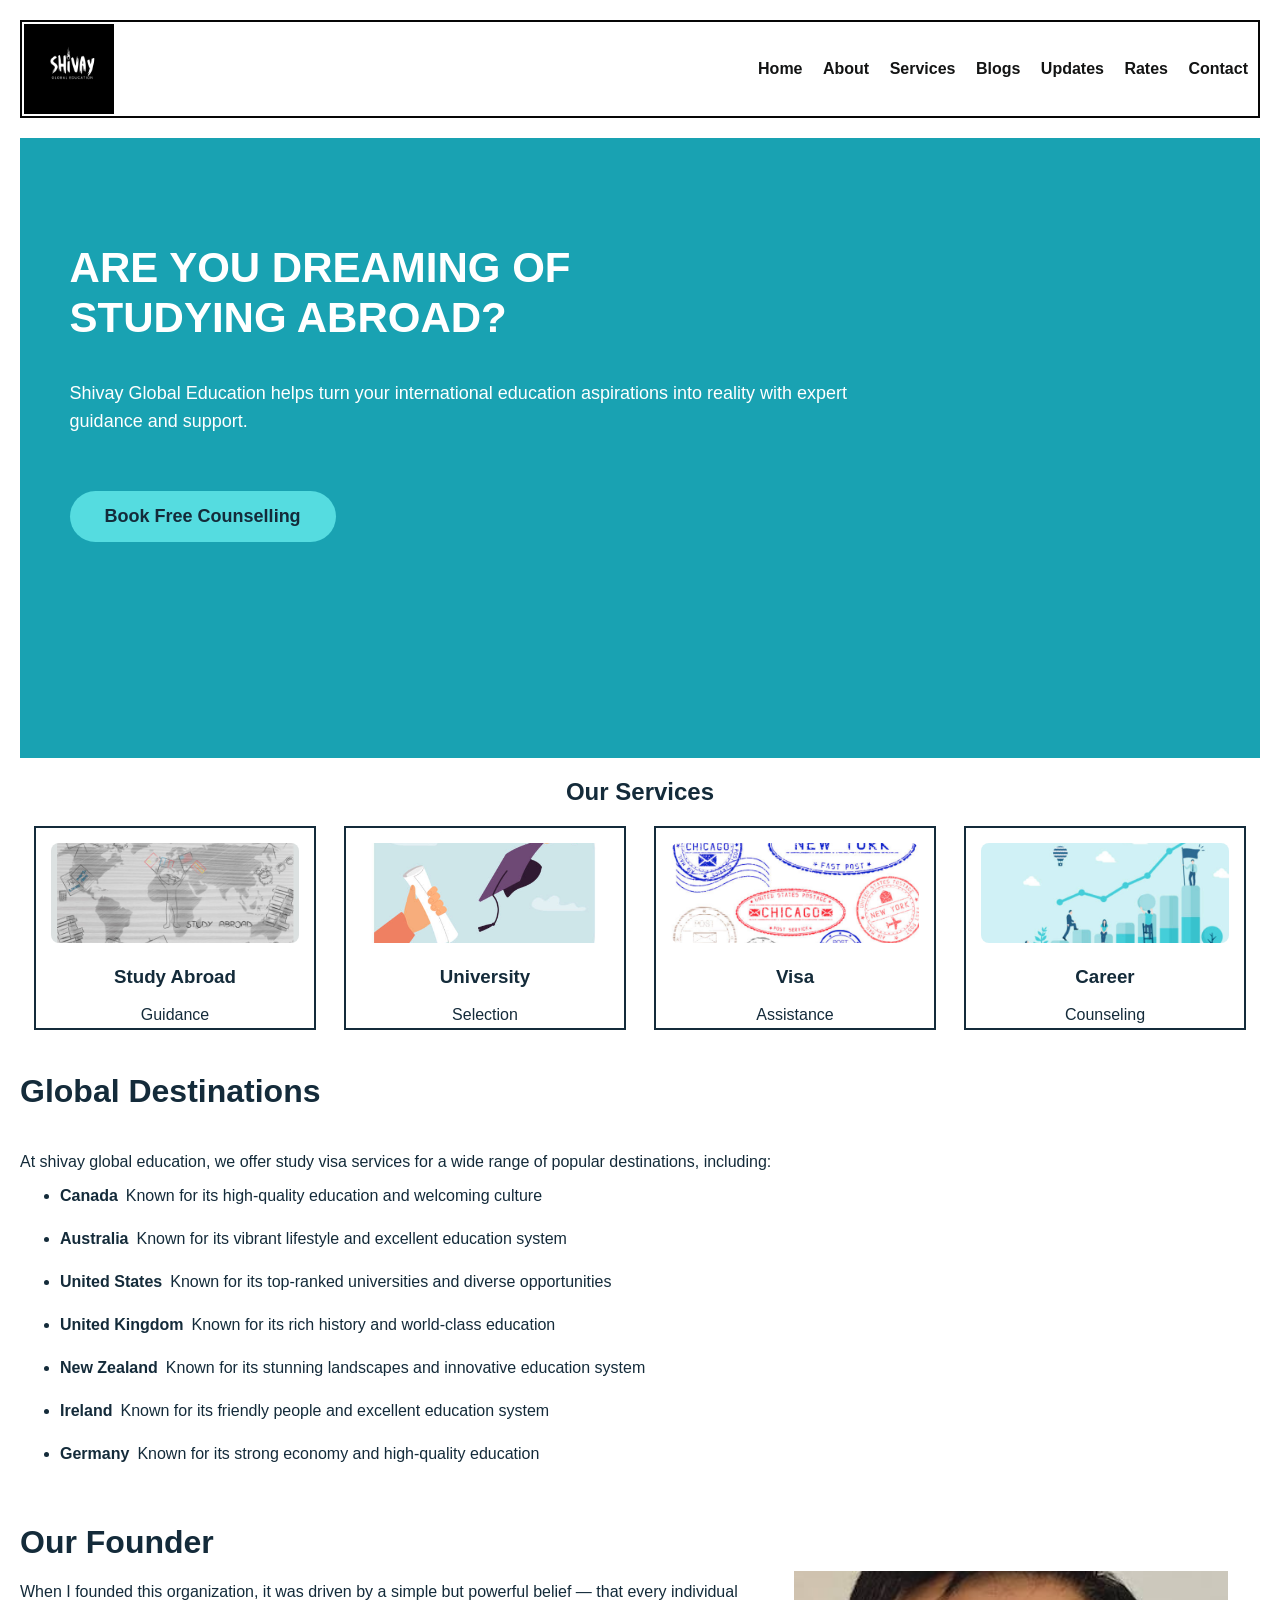
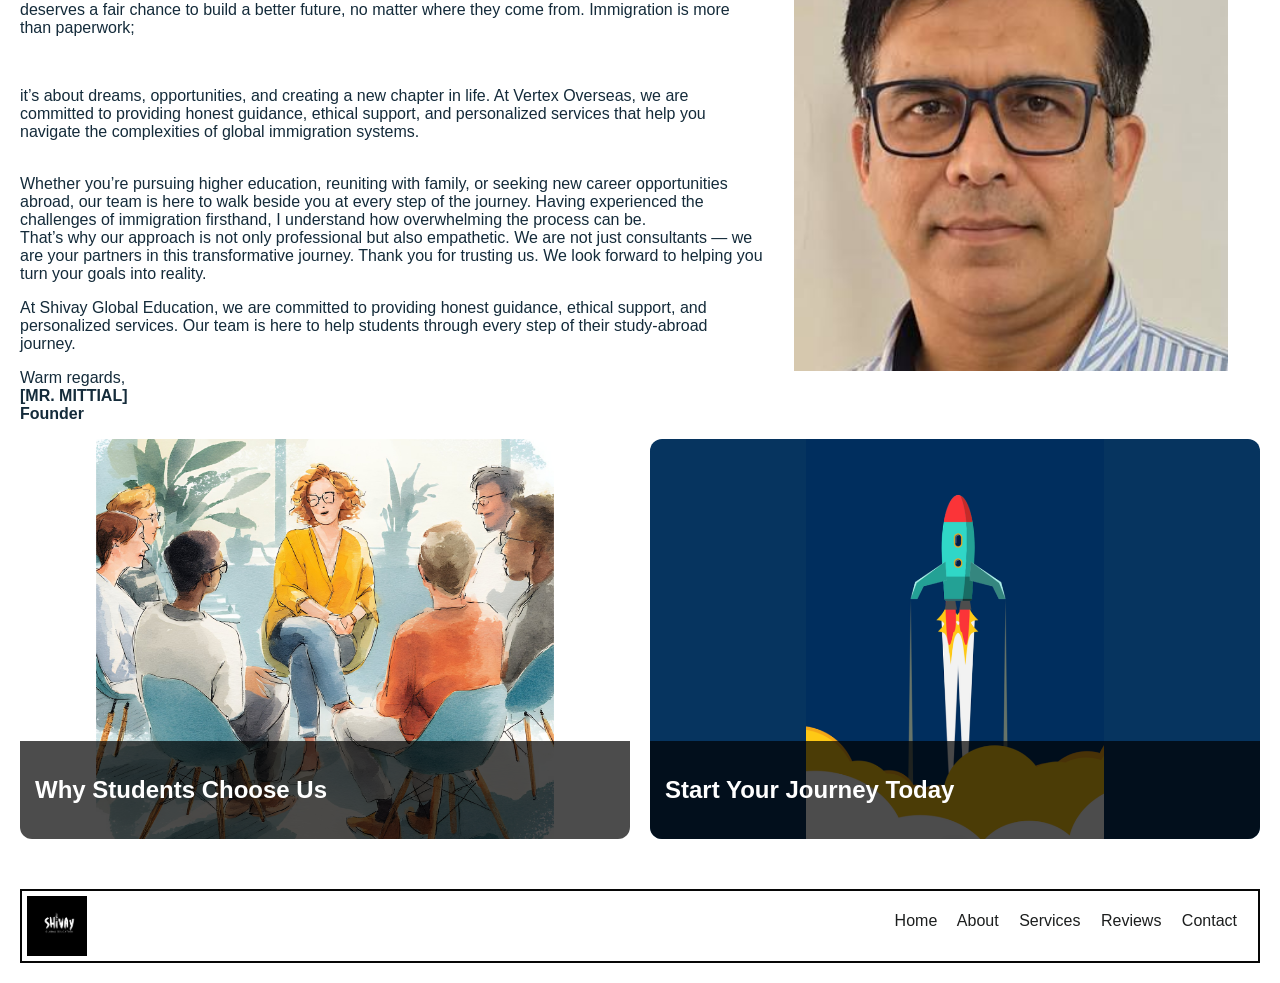
<file: index.html>
<!DOCTYPE html>
<html>

<head>
    <title>Shivay Global Education</title>
    <link rel="stylesheet" href="style.css">
   

</head>

<body>
    <header>
       <img class="logo" src="1.png" alt="Shivay Global Education">

        <nav>
            <a href="index.html">Home</a>
            <a href="html/about.html">About</a>
            <a href="html/services.html">Services</a>
            <a href="html/blogs.html">Blogs</a>
            <a href="html/updates.html">Updates</a>
            <a href="html/rates.html">Rates</a>
            <a href="html/contact.html">Contact</a>
        </nav>
    </header>


  
    <div class="banner">
  <h2>ARE YOU DREAMING OF<br>STUDYING ABROAD?</h2>

  <p>
    Shivay Global Education helps turn your international education
    aspirations into reality with expert guidance and support.
  </p>

  <button>Book Free Counselling</button>
</div>


    <h2 class="title">Our Services</h2>

    <div class="services">

        <div class="box">
            <img class="service-image" src="images/studyabroad.png" alt="Study abroad illustration">
            <h3>Study Abroad</h3>
            <p>Guidance</p>
        </div>

        <div class="box">
            <img class="university-image" src="images/universityimg.png" alt="university illustration">
            <h3>University</h3>
            <p>Selection</p>
        </div>

        <div class="box">
            <img class="visa-image" src="images/visaimg.png" alt="visa illustrate">
            <h3>Visa</h3>
            <p>Assistance</p>
        </div>

        <div class="box">
           <img class="career-image" src="images/careerimg.png" alt="career illustration">
            <h3>Career</h3>
            <p>Counseling</p>
        </div>

    </div>


<div>
<h1 class="data">Global Destinations</h1>
<p>At shivay global education, we offer study visa services for a wide range of popular destinations, including:</p>
<ul class="list">
   <li><strong> Canada</strong>Known for its high-quality education and welcoming culture</li>
<li><strong> Australia</strong>Known for its vibrant lifestyle and excellent education system</li>
<li><strong> United States</strong>Known for its top-ranked universities and diverse opportunities</li>
<li><strong> United Kingdom</strong>Known for its rich history and world-class education</li>
<li><strong> New Zealand</strong>Known for its stunning landscapes and innovative education system</li>
<li><strong> Ireland</strong>Known for its friendly people and excellent education system</li>
<li><strong> Germany</strong>Known for its strong economy and high-quality education</li>

</ul>



<div class="founder">
  <div class="founder-text">
    <h1>Our Founder</h1>

    <p>
      When I founded this organization, it was driven by a simple but powerful belief — that every individual deserves a fair chance to build a better future, no matter where they come from. Immigration is more than paperwork;</p><br> <p> it’s about dreams, opportunities, and creating a new chapter in life.

At Vertex Overseas, we are committed to providing honest guidance, ethical support, and personalized services that help you navigate the complexities of global immigration systems.</p><br> Whether you’re pursuing higher education, reuniting with family, or seeking new career opportunities abroad, our team is here to walk beside you at every step of the journey.

Having experienced the challenges of immigration firsthand, I understand how overwhelming the process can be. <br>That’s why our approach is not only professional but also empathetic. We are not just consultants — we are your partners in this transformative journey.

Thank you for trusting us. We look forward to helping you turn your goals into reality.


    </p>

    <p>
      At Shivay Global Education, we are committed to providing honest guidance,
      ethical support, and personalized services. Our team is here to help
      students through every step of their study-abroad journey.
    </p>

    <p>
      Warm regards,<br>
      <strong>[MR. MITTIAL]</strong><br>
      <strong>Founder</strong>
    </p>
  </div>

  <img src="images/mittal.jpeg" alt="Portrait of Shivay Global Education's founder">
</div>




<div class="sections">

  <div class="section one">
    <img src="images/whywe.png" alt="People talking">
    <div class="card-text">
      <h2>Why Students Choose Us</h2>
      <p>Being the most trusted visa consultant in Kurukshetra, we understand
        the unique needs of local students. Our deep roots in the community,
        combined with our global expertise, make us the ideal choice for
        Kurukshetra residents aspiring to study abroad.</p>
    </div>
  </div>

  <div class="section two">
    <img src="images/startyourjourney.png" alt="Rocket launching">
    <div class="card-text">
      <h2>Start Your Journey Today</h2>
      <p>Don't let your dreams of international education remain just dreams.
        Take the first step towards your global future with Shivay Global
        Education. Our expert team is ready to guide you through every stage
        of your study abroad journey. Contact Shivay Global Education today
        and explore the world of educational opportunities. Your international
        academic adventure begins here!</p>
    </div>
  </div>



</div>



<footer>

      <img class="footer-logo" src="1.png" alt="Shivay Global Education">

        <p>
    <a href="#home">Home</a>
    <a href="#about">About</a>
    <a href="#services">Services</a>
    <a href="#reviews">Reviews</a>
    <a href="#contact">Contact</a>
  </p>

    
    </footer>

</body>

</html>
</file>
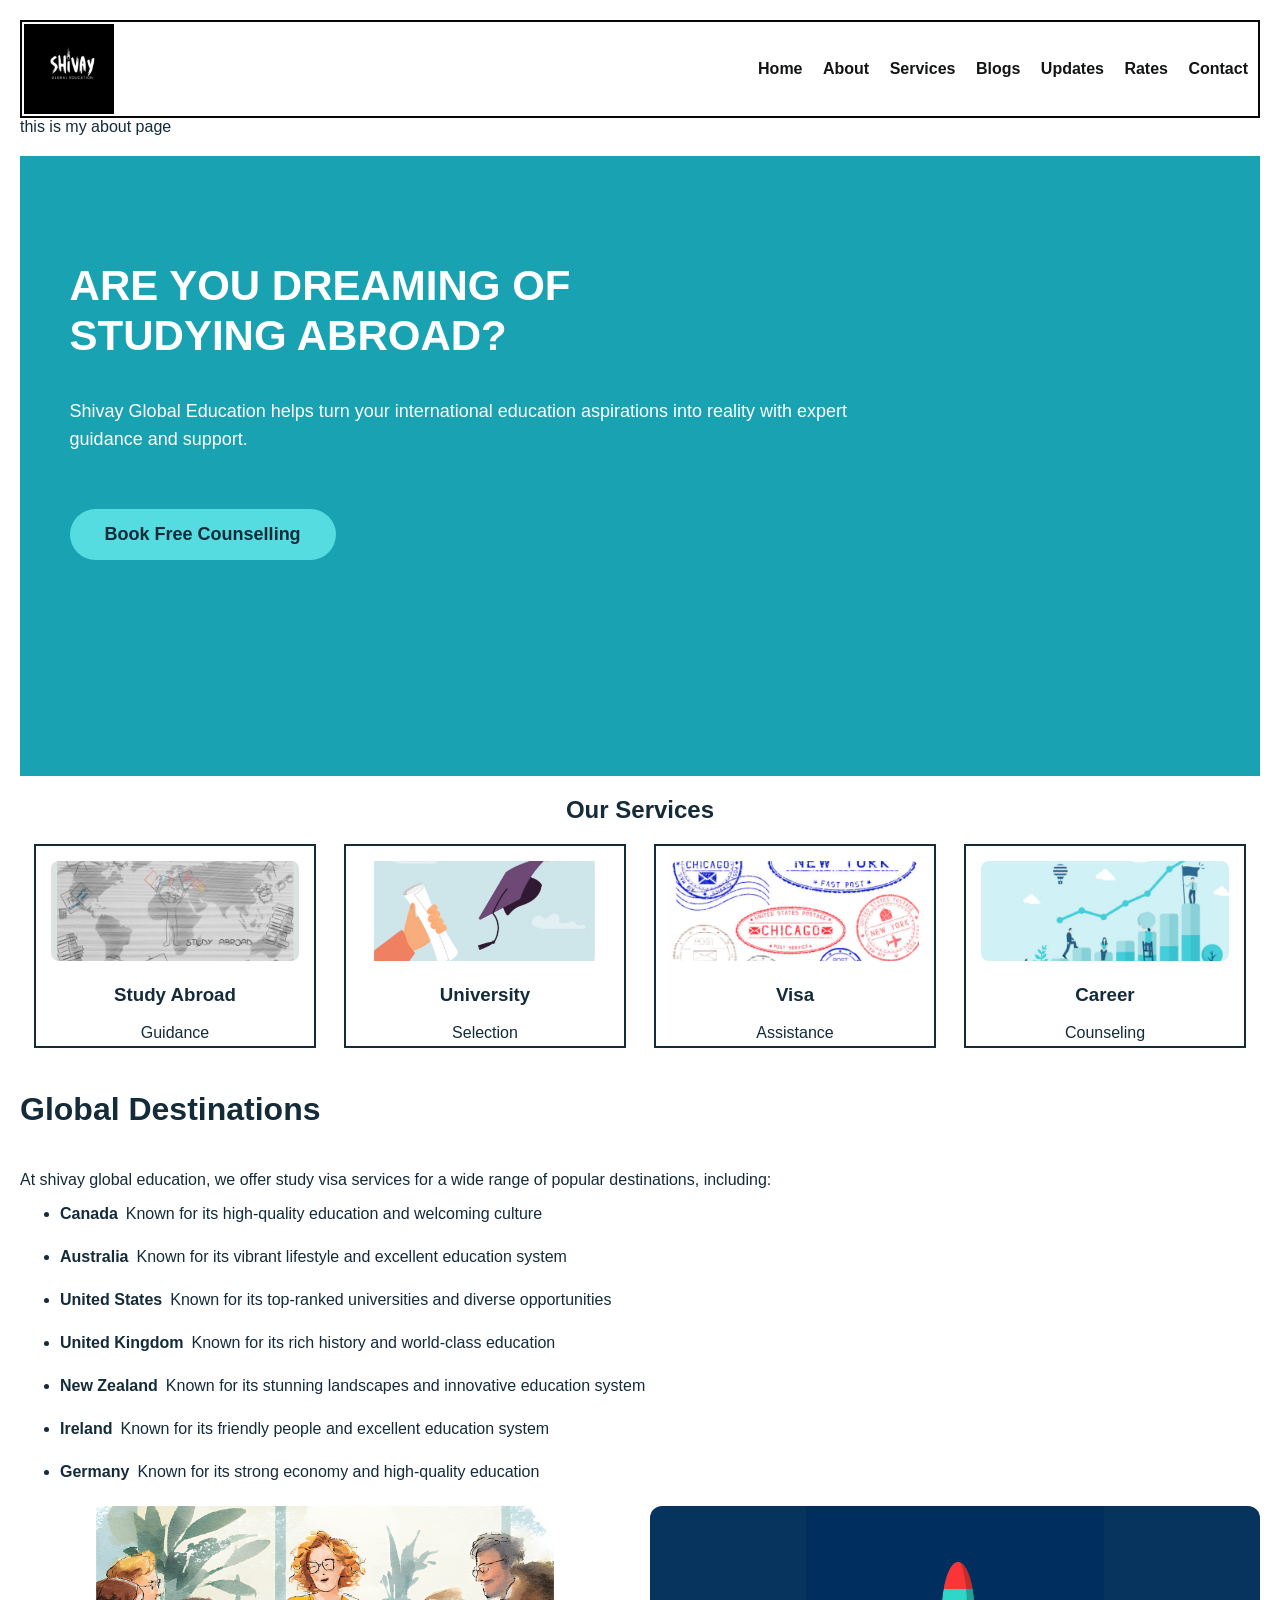
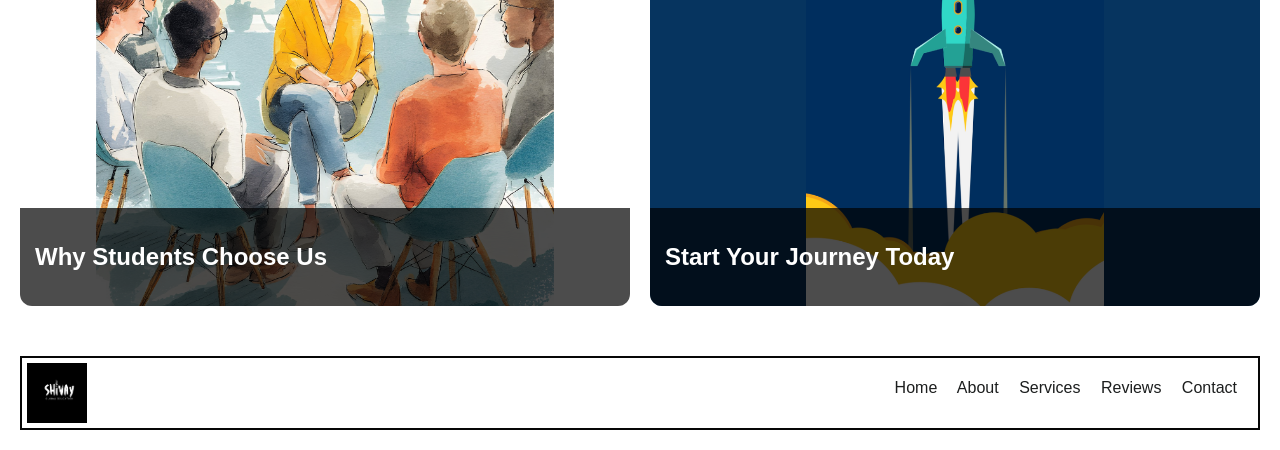
<file: html/about.html>
<!DOCTYPE html>
<html>

<head>
    <title>Shivay Global Education</title>
    <link rel="stylesheet" href="../style.css">
   

</head>

<body>
    <header>
       <img class="logo" src="../1.png" alt="Shivay Global Education">

        <nav>
            <a href="../index.html">Home</a>
            <a href="about.html">About</a>
            <a href="services.html">Services</a>
            <a href="blogs.html">Blogs</a>
            <a href="updates.html">Updates</a>
            <a href="rates.html">Rates</a>
            <a href="contact.html">Contact</a>
        </nav>
    </header>


  this is my about page 
    <div class="banner">
  <h2>ARE YOU DREAMING OF<br>STUDYING ABROAD?</h2>

  <p>
    Shivay Global Education helps turn your international education
    aspirations into reality with expert guidance and support.
  </p>

  <button>Book Free Counselling</button>
</div>


    <h2 class="title">Our Services</h2>

    <div class="services">

        <div class="box">
            <img class="service-image" src="../images/studyabroad.png" alt="Study abroad illustration">
            <h3>Study Abroad</h3>
            <p>Guidance</p>
        </div>

        <div class="box">
            <img class="university-image" src="../images/universityimg.png" alt="university illustration">
            <h3>University</h3>
            <p>Selection</p>
        </div>

        <div class="box">
            <img class="visa-image" src="../images/visaimg.png" alt="visa illustrate">
            <h3>Visa</h3>
            <p>Assistance</p>
        </div>

        <div class="box">
           <img class="career-image" src="../images/careerimg.png" alt="career illustration">
            <h3>Career</h3>
            <p>Counseling</p>
        </div>

    </div>


<div>
<h1 class="data">Global Destinations</h1>
<p>At shivay global education, we offer study visa services for a wide range of popular destinations, including:</p>
<ul class="list">
   <li><strong> Canada</strong>Known for its high-quality education and welcoming culture</li>
<li><strong> Australia</strong>Known for its vibrant lifestyle and excellent education system</li>
<li><strong> United States</strong>Known for its top-ranked universities and diverse opportunities</li>
<li><strong> United Kingdom</strong>Known for its rich history and world-class education</li>
<li><strong> New Zealand</strong>Known for its stunning landscapes and innovative education system</li>
<li><strong> Ireland</strong>Known for its friendly people and excellent education system</li>
<li><strong> Germany</strong>Known for its strong economy and high-quality education</li>

</ul>


<div class="sections">

  <div class="section one">
    <img src="../images/whywe.png" alt="People talking">
    <div class="card-text">
      <h2>Why Students Choose Us</h2>
      <p>Being the most trusted visa consultant in Kurukshetra, we understand
        the unique needs of local students. Our deep roots in the community,
        combined with our global expertise, make us the ideal choice for
        Kurukshetra residents aspiring to study abroad.</p>
    </div>
  </div>

  <div class="section two">
    <img src="../images/startyourjourney.png" alt="Rocket launching">
    <div class="card-text">
      <h2>Start Your Journey Today</h2>
      <p>Don't let your dreams of international education remain just dreams.
        Take the first step towards your global future with Shivay Global
        Education. Our expert team is ready to guide you through every stage
        of your study abroad journey. Contact Shivay Global Education today
        and explore the world of educational opportunities. Your international
        academic adventure begins here!</p>
    </div>
  </div>



</div>



<footer>

      <img class="footer-logo" src="../1.png" alt="Shivay Global Education">

        <p>
    <a href="#home">Home</a>
    <a href="#about">About</a>
    <a href="#services">Services</a>
    <a href="#reviews">Reviews</a>
    <a href="#contact">Contact</a>
  </p>

    
    </footer>

</body>

</html>
</file>
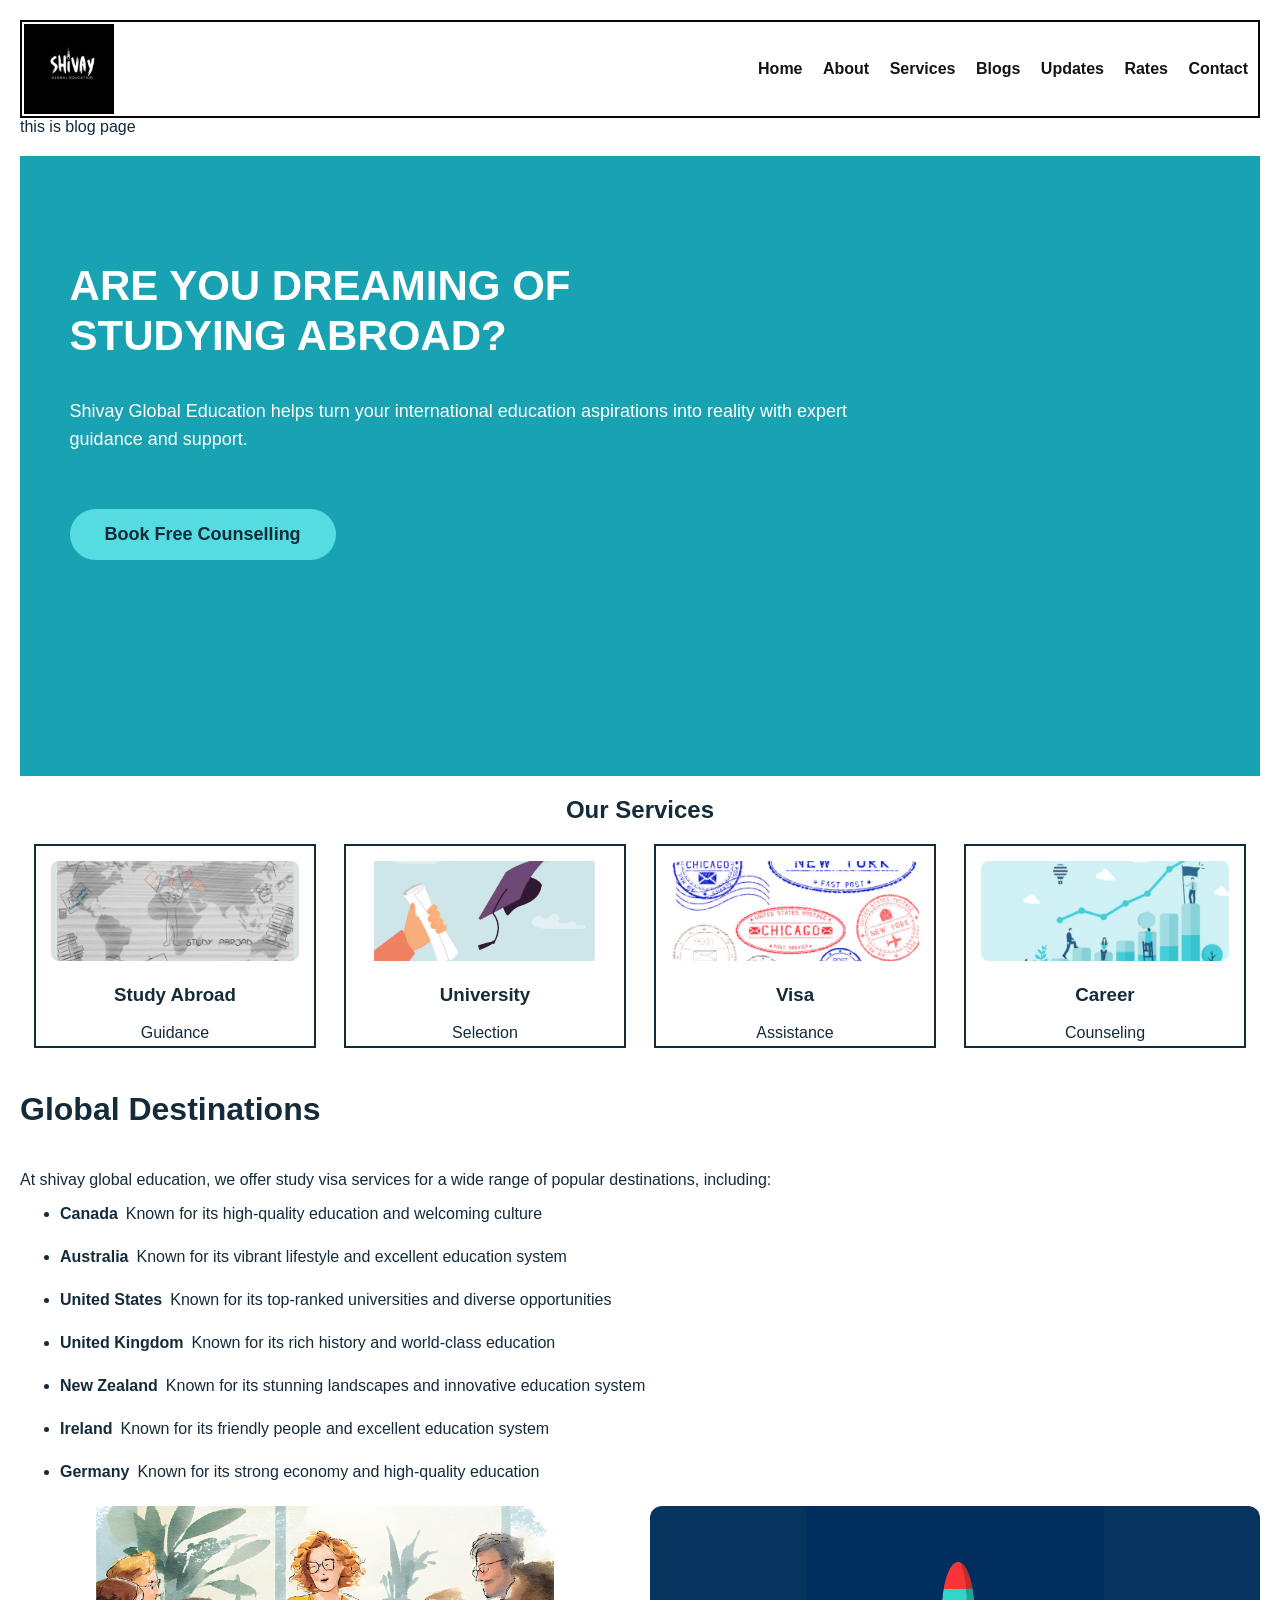
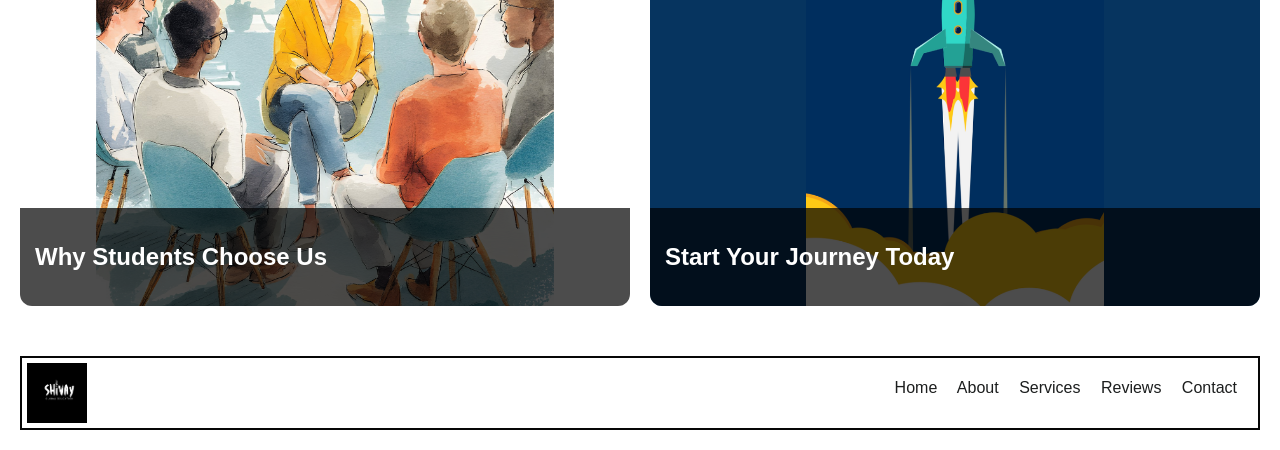
<file: html/blogs.html>
<!DOCTYPE html>
<html>

<head>
    <title>Shivay Global Education</title>
    <link rel="stylesheet" href="../style.css">
   

</head>

<body>
    <header>
       <img class="logo" src="../1.png" alt="Shivay Global Education">

        <nav>
            <a href="../index.html">Home</a>
            <a href="html/about.html">About</a>
            <a href="html/services.html">Services</a>
            <a href="html/blogs.html">Blogs</a>
            <a href="html/updates.html">Updates</a>
            <a href="html/rates.html">Rates</a>
            <a href="html/contact.html">Contact</a>
        </nav>
    </header>


  this is blog page
    <div class="banner">
  <h2>ARE YOU DREAMING OF<br>STUDYING ABROAD?</h2>

  <p>
    Shivay Global Education helps turn your international education
    aspirations into reality with expert guidance and support.
  </p>

  <button>Book Free Counselling</button>
</div>


    <h2 class="title">Our Services</h2>

    <div class="services">

        <div class="box">
            <img class="service-image" src="../images/studyabroad.png" alt="Study abroad illustration">
            <h3>Study Abroad</h3>
            <p>Guidance</p>
        </div>

        <div class="box">
            <img class="university-image" src="../images/universityimg.png" alt="university illustration">
            <h3>University</h3>
            <p>Selection</p>
        </div>

        <div class="box">
            <img class="visa-image" src="../images/visaimg.png" alt="visa illustrate">
            <h3>Visa</h3>
            <p>Assistance</p>
        </div>

        <div class="box">
           <img class="career-image" src="../images/careerimg.png" alt="career illustration">
            <h3>Career</h3>
            <p>Counseling</p>
        </div>

    </div>


<div>
<h1 class="data">Global Destinations</h1>
<p>At shivay global education, we offer study visa services for a wide range of popular destinations, including:</p>
<ul class="list">
   <li><strong> Canada</strong>Known for its high-quality education and welcoming culture</li>
<li><strong> Australia</strong>Known for its vibrant lifestyle and excellent education system</li>
<li><strong> United States</strong>Known for its top-ranked universities and diverse opportunities</li>
<li><strong> United Kingdom</strong>Known for its rich history and world-class education</li>
<li><strong> New Zealand</strong>Known for its stunning landscapes and innovative education system</li>
<li><strong> Ireland</strong>Known for its friendly people and excellent education system</li>
<li><strong> Germany</strong>Known for its strong economy and high-quality education</li>

</ul>


<div class="sections">

  <div class="section one">
    <img src="../images/whywe.png" alt="People talking">
    <div class="card-text">
      <h2>Why Students Choose Us</h2>
      <p>Being the most trusted visa consultant in Kurukshetra, we understand
        the unique needs of local students. Our deep roots in the community,
        combined with our global expertise, make us the ideal choice for
        Kurukshetra residents aspiring to study abroad.</p>
    </div>
  </div>

  <div class="section two">
    <img src="../images/startyourjourney.png" alt="Rocket launching">
    <div class="card-text">
      <h2>Start Your Journey Today</h2>
      <p>Don't let your dreams of international education remain just dreams.
        Take the first step towards your global future with Shivay Global
        Education. Our expert team is ready to guide you through every stage
        of your study abroad journey. Contact Shivay Global Education today
        and explore the world of educational opportunities. Your international
        academic adventure begins here!</p>
    </div>
  </div>



</div>



<footer>

      <img class="footer-logo" src="../1.png" alt="Shivay Global Education">

        <p>
    <a href="#home">Home</a>
    <a href="#about">About</a>
    <a href="#services">Services</a>
    <a href="#reviews">Reviews</a>
    <a href="#contact">Contact</a>
  </p>

    
    </footer>

</body>

</html>
</file>
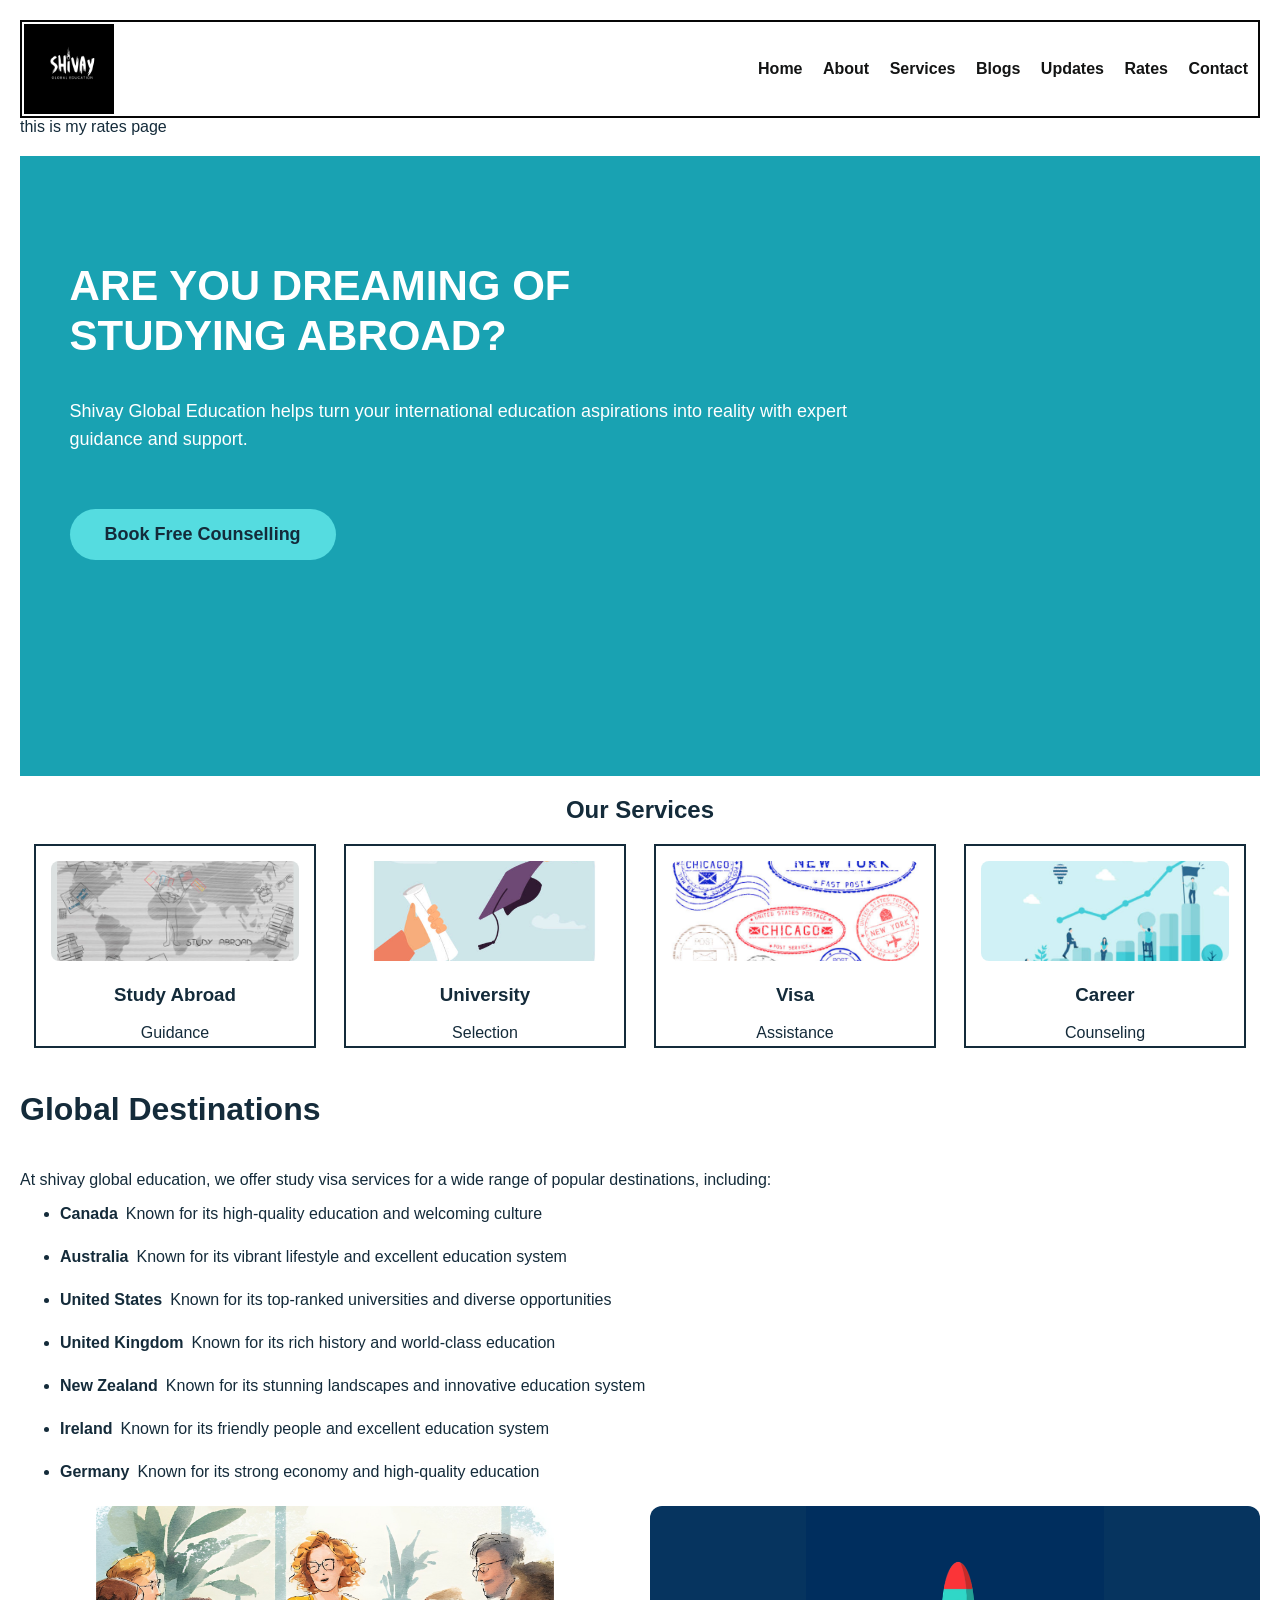
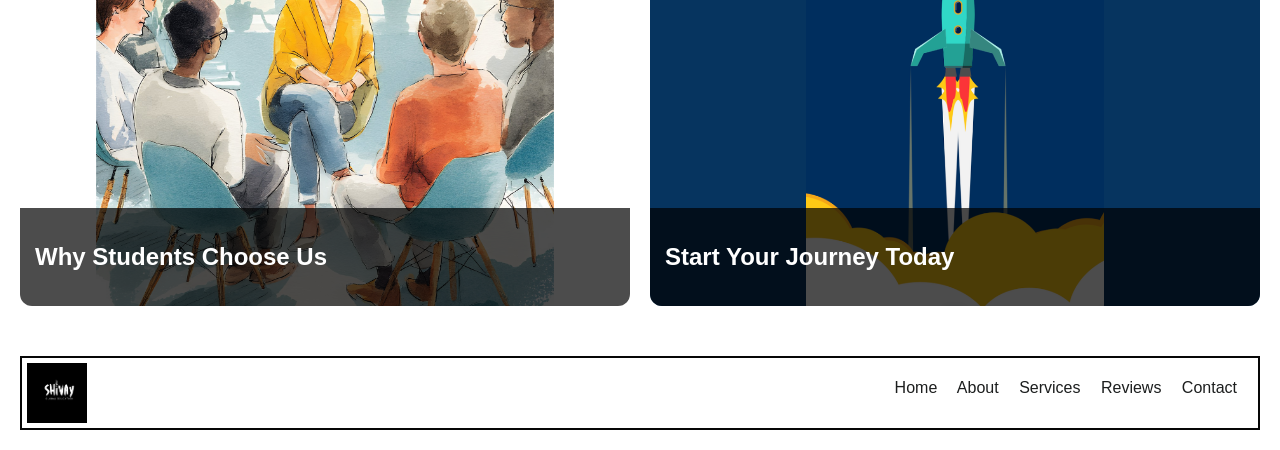
<file: html/rates.html>
<!DOCTYPE html>
<html>

<head>
    <title>Shivay Global Education</title>
    <link rel="stylesheet" href="../style.css">
   

</head>

<body>
    <header>
       <img class="logo" src="../1.png" alt="Shivay Global Education">

        <nav>
            <a href="../index.html">Home</a>
            <a href="html/about.html">About</a>
            <a href="html/services.html">Services</a>
            <a href="html/blogs.html">Blogs</a>
            <a href="html/updates.html">Updates</a>
            <a href="html/rates.html">Rates</a>
            <a href="html/contact.html">Contact</a>
        </nav>
    </header>

this is my rates page
  
    <div class="banner">
  <h2>ARE YOU DREAMING OF<br>STUDYING ABROAD?</h2>

  <p>
    Shivay Global Education helps turn your international education
    aspirations into reality with expert guidance and support.
  </p>

  <button>Book Free Counselling</button>
</div>


    <h2 class="title">Our Services</h2>

    <div class="services">

        <div class="box">
            <img class="service-image" src="../images/studyabroad.png" alt="Study abroad illustration">
            <h3>Study Abroad</h3>
            <p>Guidance</p>
        </div>

        <div class="box">
            <img class="university-image" src="../images/universityimg.png" alt="university illustration">
            <h3>University</h3>
            <p>Selection</p>
        </div>

        <div class="box">
            <img class="visa-image" src="../images/visaimg.png" alt="visa illustrate">
            <h3>Visa</h3>
            <p>Assistance</p>
        </div>

        <div class="box">
           <img class="career-image" src="../images/careerimg.png" alt="career illustration">
            <h3>Career</h3>
            <p>Counseling</p>
        </div>

    </div>


<div>
<h1 class="data">Global Destinations</h1>
<p>At shivay global education, we offer study visa services for a wide range of popular destinations, including:</p>
<ul class="list">
   <li><strong> Canada</strong>Known for its high-quality education and welcoming culture</li>
<li><strong> Australia</strong>Known for its vibrant lifestyle and excellent education system</li>
<li><strong> United States</strong>Known for its top-ranked universities and diverse opportunities</li>
<li><strong> United Kingdom</strong>Known for its rich history and world-class education</li>
<li><strong> New Zealand</strong>Known for its stunning landscapes and innovative education system</li>
<li><strong> Ireland</strong>Known for its friendly people and excellent education system</li>
<li><strong> Germany</strong>Known for its strong economy and high-quality education</li>

</ul>


<div class="sections">

  <div class="section one">
    <img src="../images/whywe.png" alt="People talking">
    <div class="card-text">
      <h2>Why Students Choose Us</h2>
      <p>Being the most trusted visa consultant in Kurukshetra, we understand
        the unique needs of local students. Our deep roots in the community,
        combined with our global expertise, make us the ideal choice for
        Kurukshetra residents aspiring to study abroad.</p>
    </div>
  </div>

  <div class="section two">
    <img src="../images/startyourjourney.png" alt="Rocket launching">
    <div class="card-text">
      <h2>Start Your Journey Today</h2>
      <p>Don't let your dreams of international education remain just dreams.
        Take the first step towards your global future with Shivay Global
        Education. Our expert team is ready to guide you through every stage
        of your study abroad journey. Contact Shivay Global Education today
        and explore the world of educational opportunities. Your international
        academic adventure begins here!</p>
    </div>
  </div>



</div>



<footer>

      <img class="footer-logo" src="../1.png" alt="Shivay Global Education">

        <p>
    <a href="#home">Home</a>
    <a href="#about">About</a>
    <a href="#services">Services</a>
    <a href="#reviews">Reviews</a>
    <a href="#contact">Contact</a>
  </p>

    
    </footer>

</body>

</html>
</file>
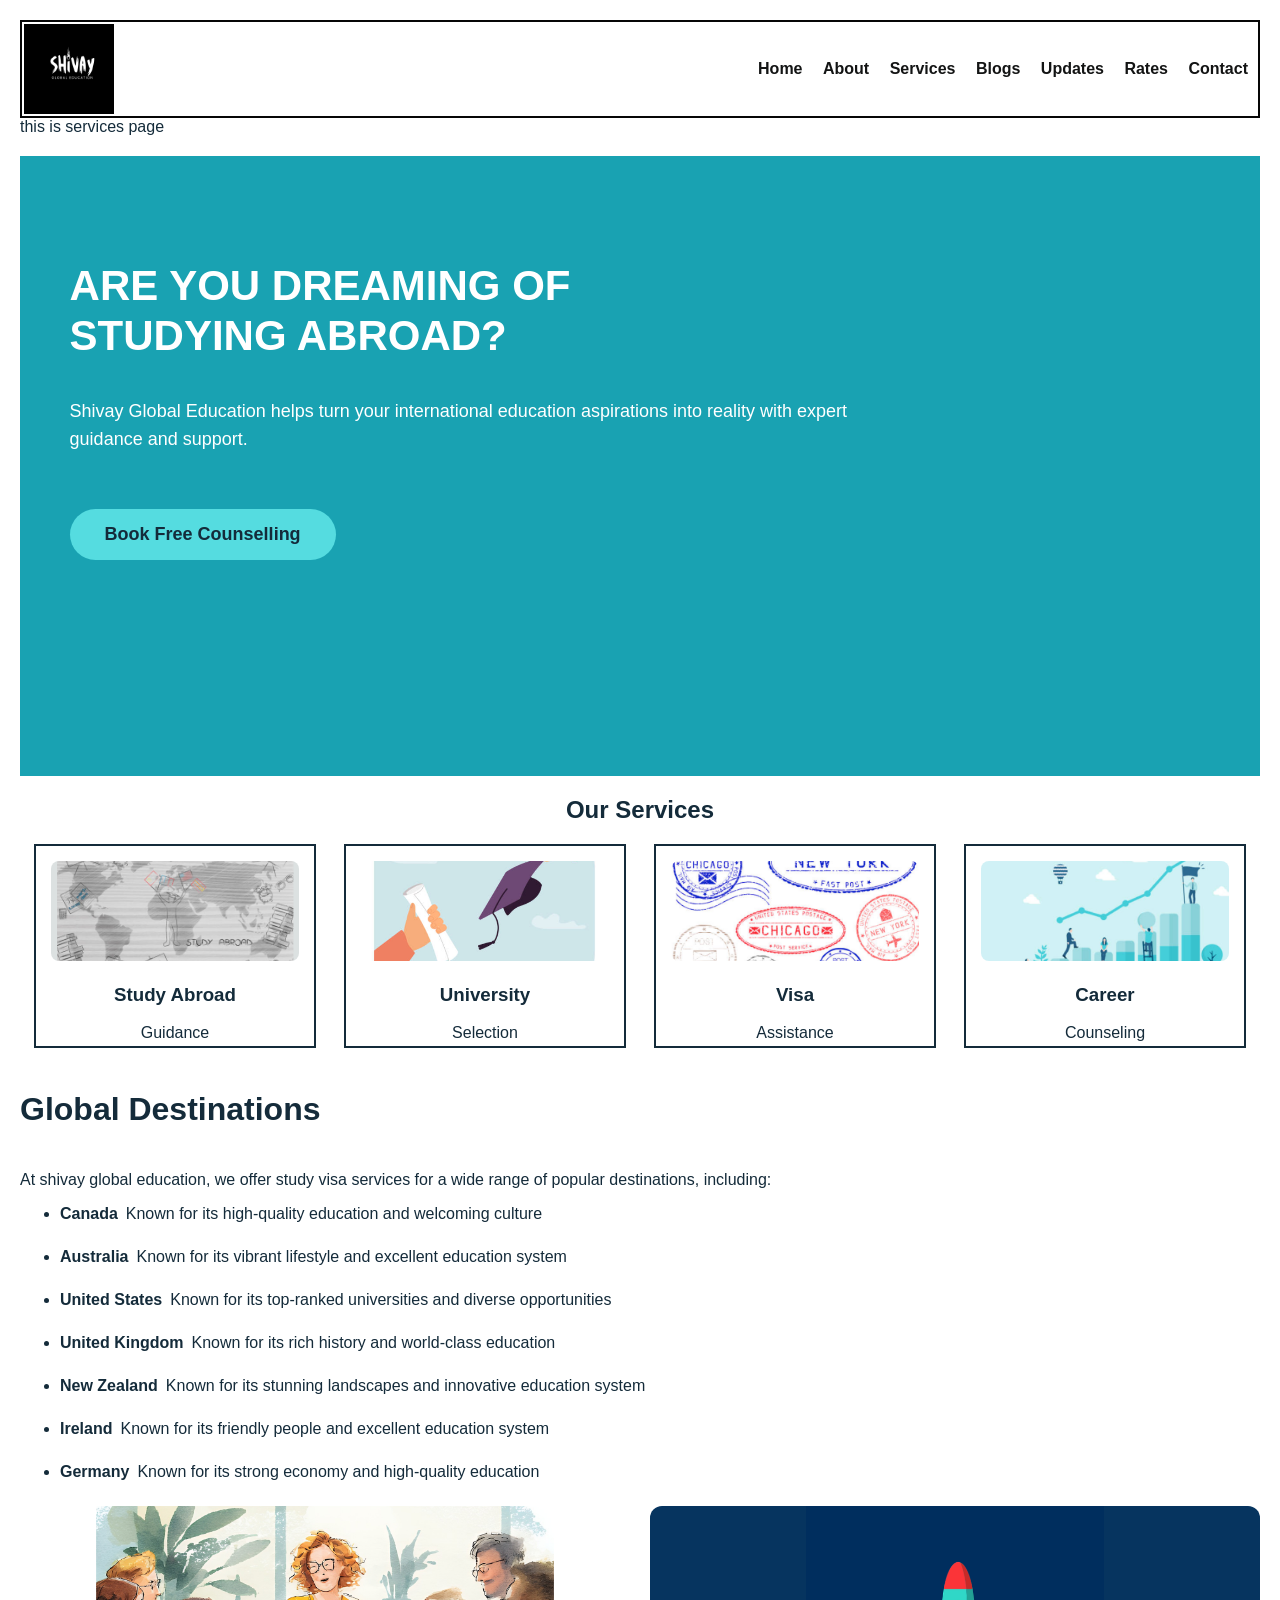
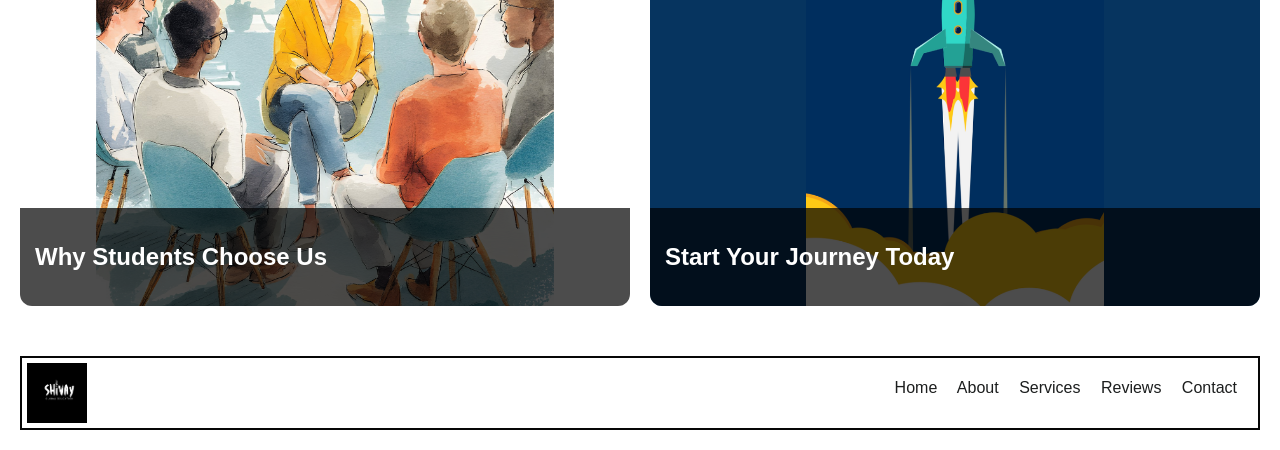
<file: html/services.html>
<!DOCTYPE html>
<html>

<head>
    <title>Shivay Global Education</title>
    <link rel="stylesheet" href="../style.css">
   

</head>

<body>
    <header>
       <img class="logo" src="../1.png" alt="Shivay Global Education">

        <nav>
            <a href="../index.html">Home</a>
            <a href="about.html">About</a>
            <a href="services.html">Services</a>
            <a href="blogs.html">Blogs</a>
            <a href="updates.html">Updates</a>
            <a href="rates.html">Rates</a>
            <a href="contact.html">Contact</a>
        </nav>
    </header>
this is services page
  
    <div class="banner">
  <h2>ARE YOU DREAMING OF<br>STUDYING ABROAD?</h2>

  <p>
    Shivay Global Education helps turn your international education
    aspirations into reality with expert guidance and support.
  </p>

  <button>Book Free Counselling</button>
</div>


    <h2 class="title">Our Services</h2>

    <div class="services">

        <div class="box">
            <img class="service-image" src="../images/studyabroad.png" alt="Study abroad illustration">
            <h3>Study Abroad</h3>
            <p>Guidance</p>
        </div>

        <div class="box">
            <img class="university-image" src="../images/universityimg.png" alt="university illustration">
            <h3>University</h3>
            <p>Selection</p>
        </div>

        <div class="box">
            <img class="visa-image" src="../images/visaimg.png" alt="visa illustrate">
            <h3>Visa</h3>
            <p>Assistance</p>
        </div>

        <div class="box">
           <img class="career-image" src="../images/careerimg.png" alt="career illustration">
            <h3>Career</h3>
            <p>Counseling</p>
        </div>

    </div>


<div>
<h1 class="data">Global Destinations</h1>
<p>At shivay global education, we offer study visa services for a wide range of popular destinations, including:</p>
<ul class="list">
   <li><strong> Canada</strong>Known for its high-quality education and welcoming culture</li>
<li><strong> Australia</strong>Known for its vibrant lifestyle and excellent education system</li>
<li><strong> United States</strong>Known for its top-ranked universities and diverse opportunities</li>
<li><strong> United Kingdom</strong>Known for its rich history and world-class education</li>
<li><strong> New Zealand</strong>Known for its stunning landscapes and innovative education system</li>
<li><strong> Ireland</strong>Known for its friendly people and excellent education system</li>
<li><strong> Germany</strong>Known for its strong economy and high-quality education</li>

</ul>


<div class="sections">

  <div class="section one">
    <img src="../images/whywe.png" alt="People talking">
    <div class="card-text">
      <h2>Why Students Choose Us</h2>
      <p>Being the most trusted visa consultant in Kurukshetra, we understand
        the unique needs of local students. Our deep roots in the community,
        combined with our global expertise, make us the ideal choice for
        Kurukshetra residents aspiring to study abroad.</p>
    </div>
  </div>

  <div class="section two">
    <img src="../images/startyourjourney.png" alt="Rocket launching">
    <div class="card-text">
      <h2>Start Your Journey Today</h2>
      <p>Don't let your dreams of international education remain just dreams.
        Take the first step towards your global future with Shivay Global
        Education. Our expert team is ready to guide you through every stage
        of your study abroad journey. Contact Shivay Global Education today
        and explore the world of educational opportunities. Your international
        academic adventure begins here!</p>
    </div>
  </div>



</div>



<footer>

      <img class="footer-logo" src="../1.png" alt="Shivay Global Education">

        <p>
    <a href="#home">Home</a>
    <a href="#about">About</a>
    <a href="#services">Services</a>
    <a href="#reviews">Reviews</a>
    <a href="#contact">Contact</a>
  </p>

    
    </footer>

</body>

</html>
</file>
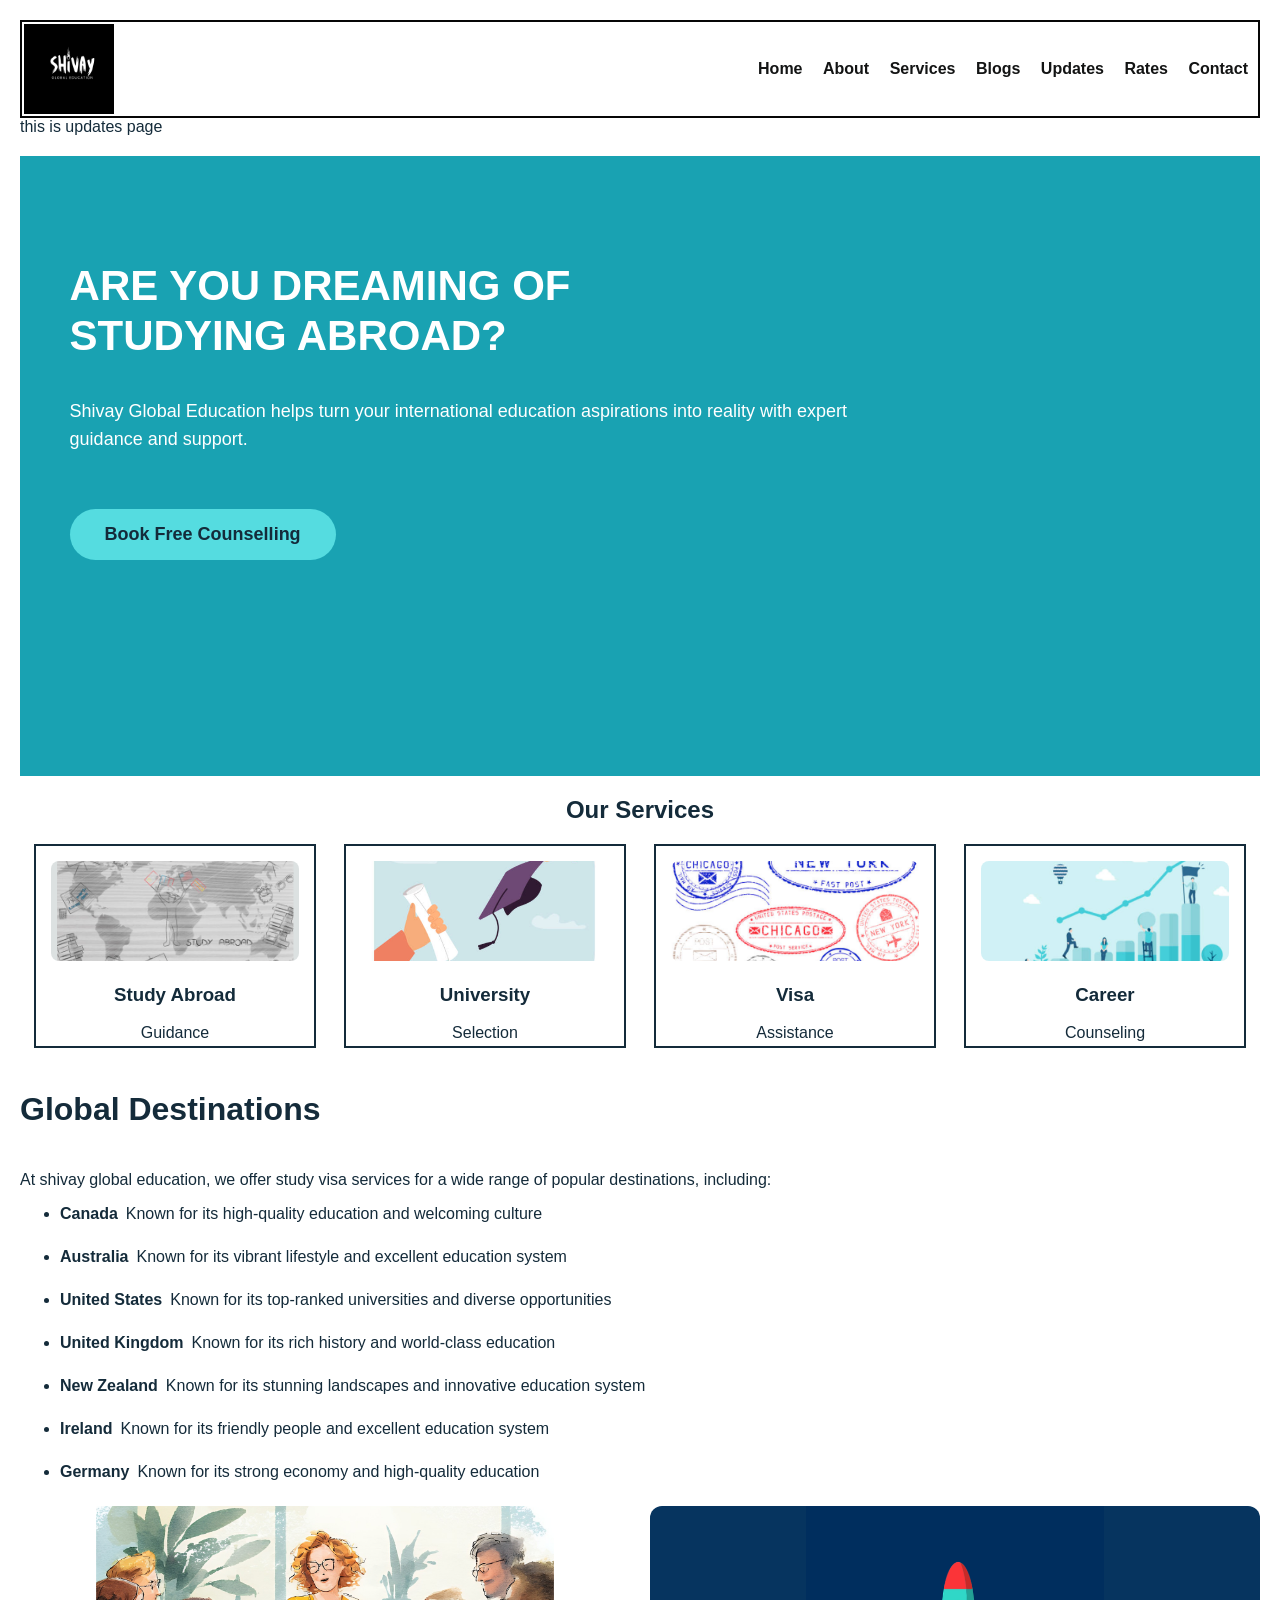
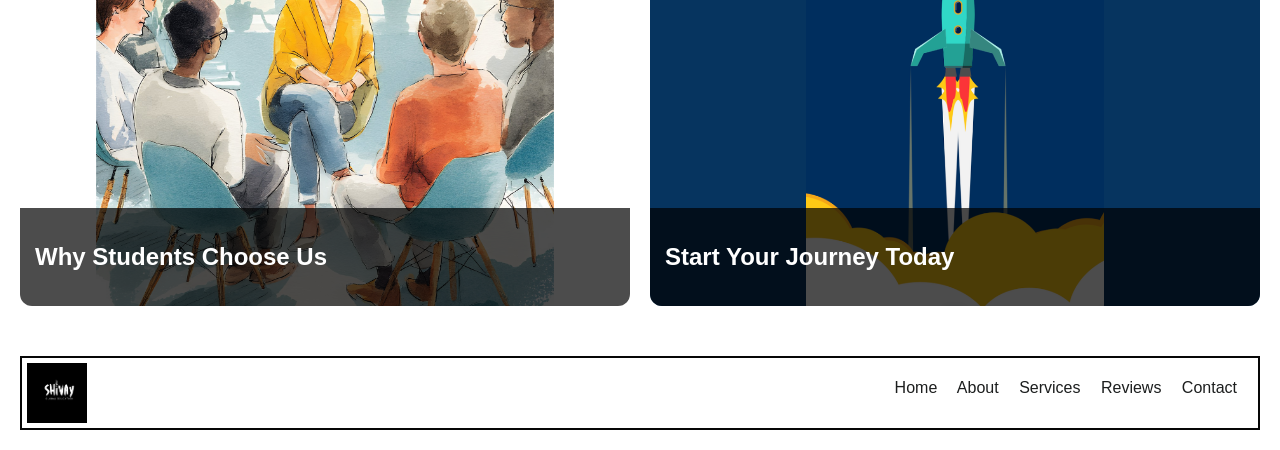
<file: html/updates.html>
<!DOCTYPE html>
<html>

<head>
    <title>Shivay Global Education</title>
    <link rel="stylesheet" href="../style.css">
   

</head>

<body>
    <header>
       <img class="logo" src="../1.png" alt="Shivay Global Education">

        <nav>
            <a href="../index.html">Home</a>
            <a href="html/about.html">About</a>
            <a href="html/services.html">Services</a>
            <a href="html/blogs.html">Blogs</a>
            <a href="html/updates.html">Updates</a>
            <a href="html/rates.html">Rates</a>
            <a href="html/contact.html">Contact</a>
        </nav>
    </header>

this is updates page
  
    <div class="banner">
  <h2>ARE YOU DREAMING OF<br>STUDYING ABROAD?</h2>

  <p>
    Shivay Global Education helps turn your international education
    aspirations into reality with expert guidance and support.
  </p>

  <button>Book Free Counselling</button>
</div>


    <h2 class="title">Our Services</h2>

    <div class="services">

        <div class="box">
            <img class="service-image" src="../images/studyabroad.png" alt="Study abroad illustration">
            <h3>Study Abroad</h3>
            <p>Guidance</p>
        </div>

        <div class="box">
            <img class="university-image" src="../images/universityimg.png" alt="university illustration">
            <h3>University</h3>
            <p>Selection</p>
        </div>

        <div class="box">
            <img class="visa-image" src="../images/visaimg.png" alt="visa illustrate">
            <h3>Visa</h3>
            <p>Assistance</p>
        </div>

        <div class="box">
           <img class="career-image" src="../images/careerimg.png" alt="career illustration">
            <h3>Career</h3>
            <p>Counseling</p>
        </div>

    </div>


<div>
<h1 class="data">Global Destinations</h1>
<p>At shivay global education, we offer study visa services for a wide range of popular destinations, including:</p>
<ul class="list">
   <li><strong> Canada</strong>Known for its high-quality education and welcoming culture</li>
<li><strong> Australia</strong>Known for its vibrant lifestyle and excellent education system</li>
<li><strong> United States</strong>Known for its top-ranked universities and diverse opportunities</li>
<li><strong> United Kingdom</strong>Known for its rich history and world-class education</li>
<li><strong> New Zealand</strong>Known for its stunning landscapes and innovative education system</li>
<li><strong> Ireland</strong>Known for its friendly people and excellent education system</li>
<li><strong> Germany</strong>Known for its strong economy and high-quality education</li>

</ul>


<div class="sections">

  <div class="section one">
    <img src="../images/whywe.png" alt="People talking">
    <div class="card-text">
      <h2>Why Students Choose Us</h2>
      <p>Being the most trusted visa consultant in Kurukshetra, we understand
        the unique needs of local students. Our deep roots in the community,
        combined with our global expertise, make us the ideal choice for
        Kurukshetra residents aspiring to study abroad.</p>
    </div>
  </div>

  <div class="section two">
    <img src="../images/startyourjourney.png" alt="Rocket launching">
    <div class="card-text">
      <h2>Start Your Journey Today</h2>
      <p>Don't let your dreams of international education remain just dreams.
        Take the first step towards your global future with Shivay Global
        Education. Our expert team is ready to guide you through every stage
        of your study abroad journey. Contact Shivay Global Education today
        and explore the world of educational opportunities. Your international
        academic adventure begins here!</p>
    </div>
  </div>



</div>



<footer>

      <img class="footer-logo" src="../1.png" alt="Shivay Global Education">

        <p>
    <a href="#home">Home</a>
    <a href="#about">About</a>
    <a href="#services">Services</a>
    <a href="#reviews">Reviews</a>
    <a href="#contact">Contact</a>
  </p>

    
    </footer>

</body>

</html>
</file>
<file: style.css>
body {
    font-family: Arial;
    margin: 20px;
    color: #142b3a;
}



header {
    background-color: #ffffff;
    border: 2px solid #070707;
    padding: 2px;
    display: flex;
    justify-content: space-between;
    align-items: center;
}

.logo {
  width: 70px;
  height: 70px;
  object-fit: contain;
}

nav a {
    text-decoration: none;
    color: #131414;
    margin: 8px;
    font-weight: bold;
}



.banner {
  background-color: #19a2b2;
  color: white;
  min-height: 480px;
  margin-top: 20px;
  padding: 70px 4%;
  text-align: left;
}

.service-image {
  width: 100%;
  height: 100px;
  object-fit: cover;
  border-radius: 8px;
}

.university-image {
  width: 100%;
  height: 100px;
  object-fit: cover;
  border-radius: 8px;
}

.visa-image {
  width: 100%;
  height: 100px;
  object-fit: cover;
  border-radius: 8px;
}

.career-image{
  width:100%;
  height:100px;
  object-fit: cover;
  border-radius: 8px;

}

.banner h2 {
  font-size: 42px;
  line-height: 1.2;
  max-width: 700px;
}

.banner p {
  font-size: 18px;
  line-height: 1.6;
  max-width: 800px;
  margin: 25px 0 55px;
}

.banner button {
  background-color: #55dce0;
  color: #142b3a;
  border: none;
  padding: 15px 35px;
  font-size: 18px;
  border-radius: 40px;
  cursor: pointer;
}

button {
    background-color: #EAF6F7;
    border: none;
    padding: 12px 30px;
    font-size: 16px;
    font-weight: bold;
    border-radius: 8px;
}



.title {
    text-align: center;
}

.services {
    display: flex;
    justify-content: space-around;
}

.box {
    border: 2px solid #142b3a;
    width: 20%;
    height: 170px;
    text-align: center;
    padding: 15px;

}
  .box:hover {
  background-color: #eaf6f7;
}

.box h2 {
    font-size: 50px;
}

.data {
line-height: 2.5;

}


ul li {
  margin-bottom: 25px;
}

li strong {
  margin-right: 8px;
}

.sections {
  display: flex;
  gap: 20px;
}

.section {
  position: relative;
  width: 50%;
  height: 400px;
  overflow: hidden;
  border-radius: 12px;
}

.section img {
  width: 100%;
  height: 100%;
  object-fit: cover;
}

.section.two img {
  object-fit: contain;
  background: #06345f;
}

.card-text {
  position: absolute;
  bottom: 0;
  background: rgba(0, 0, 0, 0.7);
  color: white;
  width: 100%;
  padding: 15px;
  box-sizing: border-box;
}

.card-text p {
  display: none;
}

.section:hover .card-text p {
  display: block;
}



.founder {
  display: flex;
  gap: 30px;
  align-items: center;
  margin-top: 40px;
}

.founder-text {
  width: 60%;
}

.founder img {
  width: 35%;
  height: 400px;
  object-fit: cover;
}



.start-button {
  display: block;
  margin: 20px auto;
  padding: 12px 28px;
  background-color: #5ee6eb;
  border: none;
  border-radius: 25px;
  font-size: 16px;
  font-weight: bold;
  cursor: pointer;
}



.image {
  border: 2px solid #142b3a;
  width: 50%;
  height: 280px;
  overflow: hidden;
}

.image img {
  width: 100%;
  height: 100%;
  object-fit: cover;
  display: block;
}


 .logo {
    width: 90px;
    height: 90px;
    object-fit: contain;
  }

  .footer-logo {
    width: 60px;
    height: 60px;
    object-fit: contain;
    background: rgb(7, 7, 7);
  }



footer {
    color: #142B3A;
    border: 2px solid #070707;
    padding: 5px;
    margin-top: 50px;
    display: flex;
    justify-content: space-between;
}
footer a {
  color: #1c1e1e;
  text-decoration: none;
  margin-right: 16px;
}

footer a:hover {
  text-decoration: underline;
}




/* Phone: 200px–480px */
@media screen and (min-width: 200px) and (max-width: 480px) {
  header {
    flex-direction: column;
  }

  nav a {
    display: block;
  }

  .services {
    flex-direction: column;
  }

  .box {
    width: 80%;
    margin: 10px auto;
  }

  .sections {
    flex-direction: column;
  }

  .section {
    width: 100%;
  }
}

/* Tablet: 481px–768px */
@media screen and (min-width: 481px) and (max-width: 768px) {
  .services {
    flex-wrap: wrap;
  }

  .box {
    width: 40%;
    margin: 10px;
  }

  .sections {
    flex-direction: column;
  }

  .section {
    width: 100%;
  }
}
</file>
